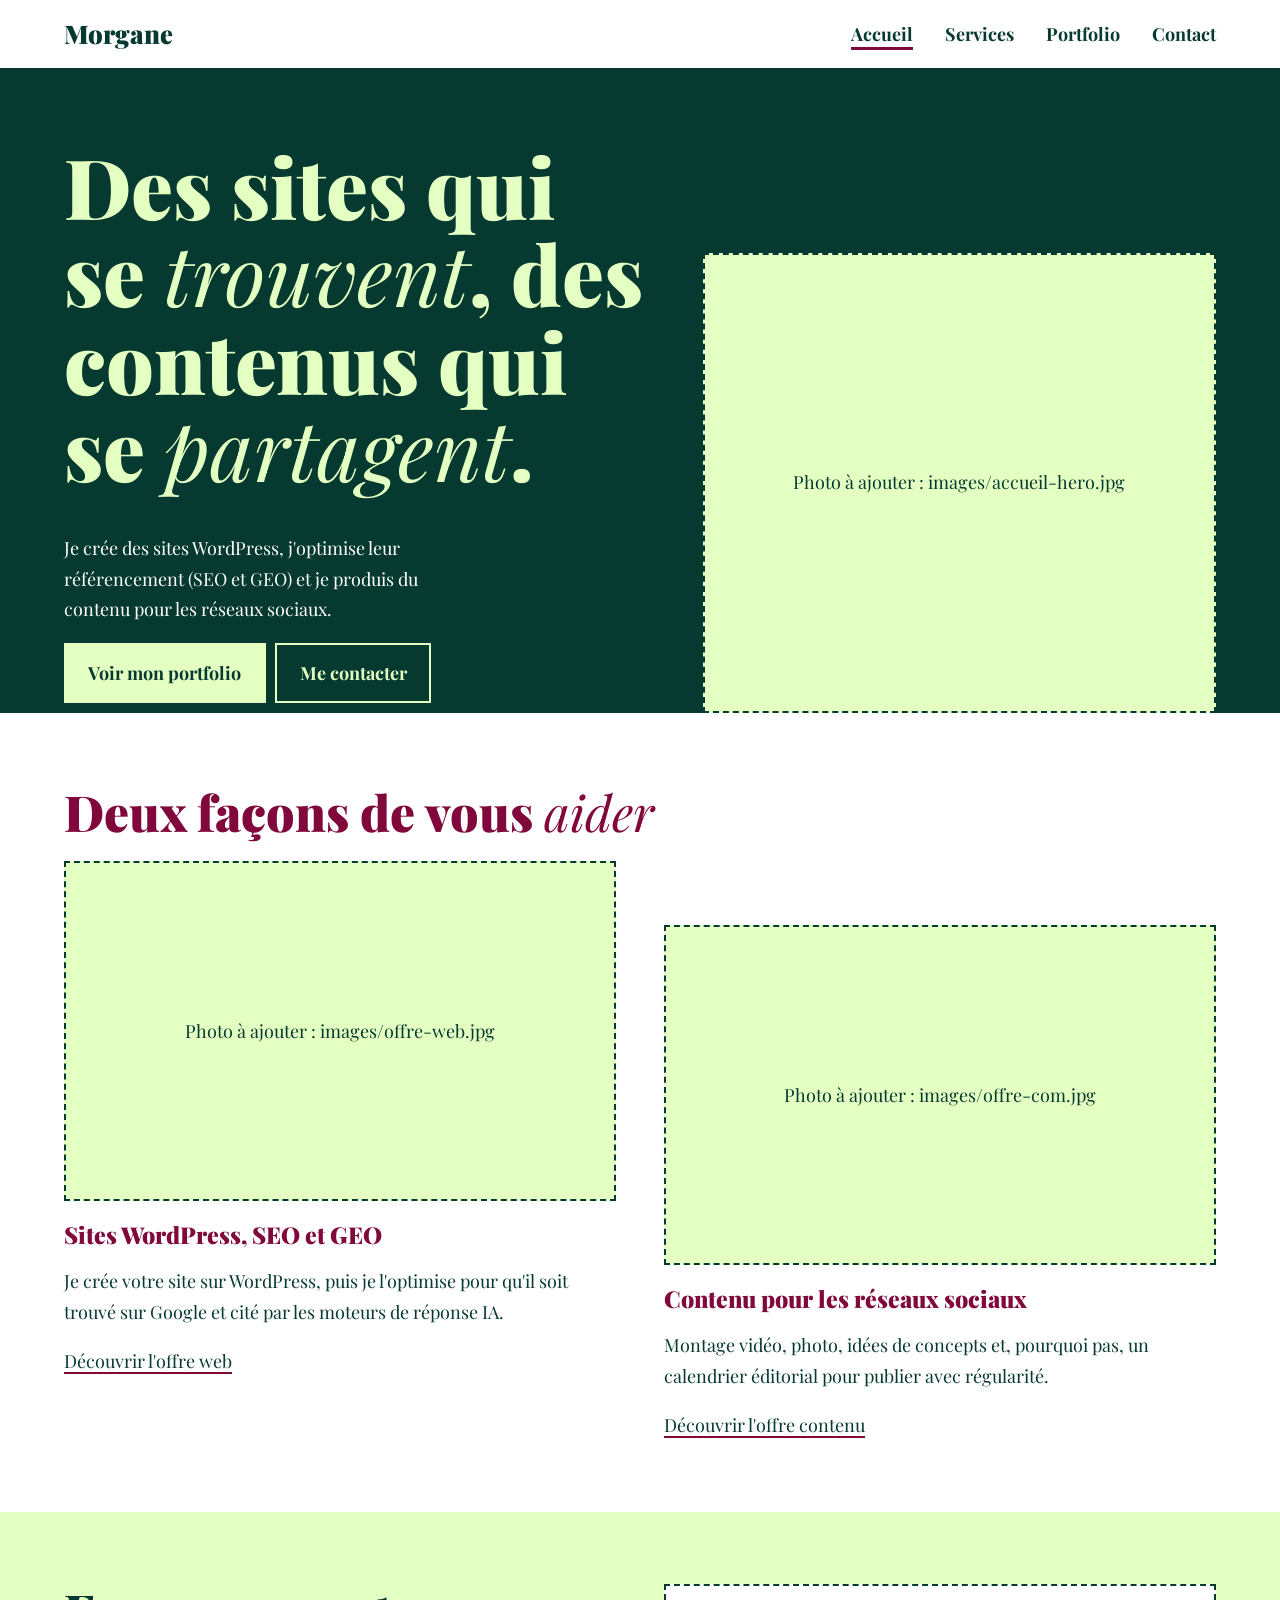
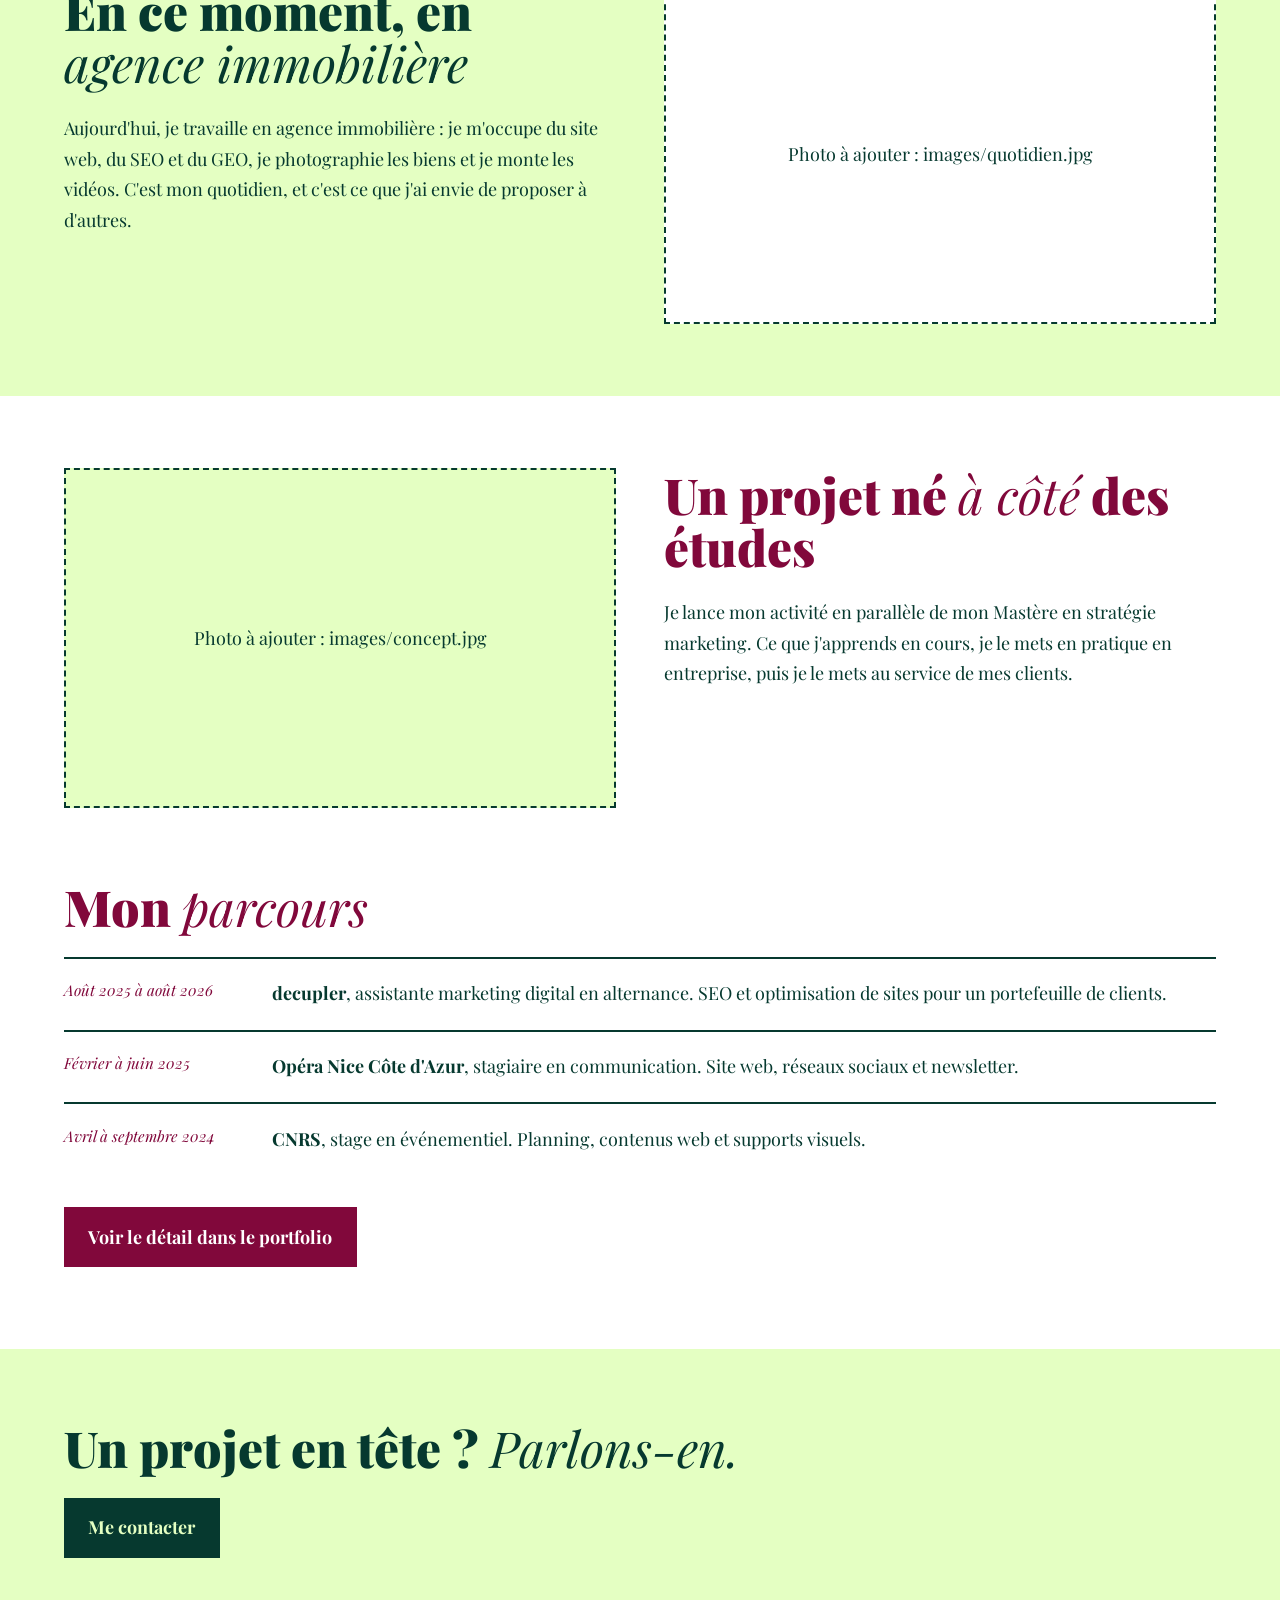
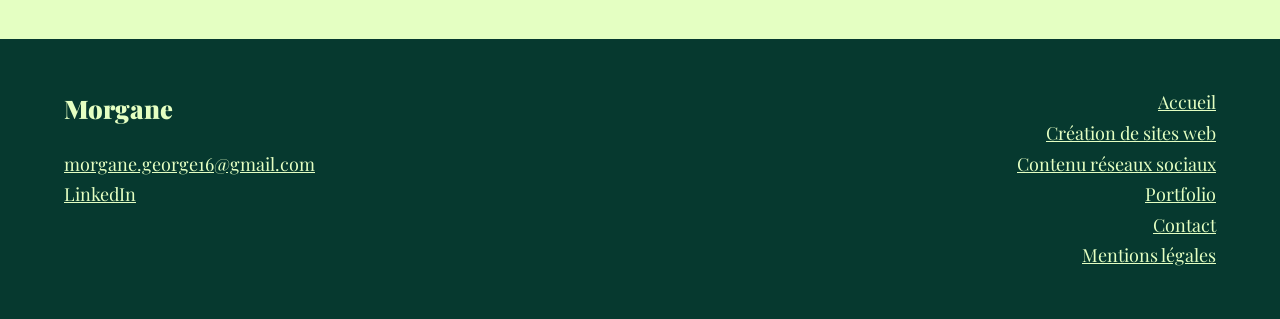
<file: index.html>
<!DOCTYPE html>
<html lang="fr"><head><meta charset="UTF-8"><meta name="viewport" content="width=device-width, initial-scale=1">
<title>Morgane | Sites WordPress, SEO et contenu réseaux sociaux</title>
<meta name="description" content="Création de sites WordPress, optimisation SEO et GEO, montage vidéo, photo et contenu pour les réseaux sociaux.">
<link rel="preconnect" href="https://fonts.googleapis.com"><link rel="preconnect" href="https://fonts.gstatic.com" crossorigin>
<link href="https://fonts.googleapis.com/css2?family=Playfair+Display:ital,wght@0,400;0,700;0,900;1,400;1,700&display=swap" rel="stylesheet">
<link rel="stylesheet" href="style.css"></head><body>
<header><div class="wrap"><a class="logo" href="index.html">Morgane</a><input type="checkbox" id="nav-toggle" aria-label="Ouvrir le menu"><label class="burger" for="nav-toggle">Menu</label><nav><ul><li><a href="index.html" aria-current="page">Accueil</a></li><li class="has-sub"><a href="services-web.html">Services</a><ul class="sub"><li><a href="services-web.html">Création de sites web</a></li><li><a href="services-communication.html">Contenu réseaux sociaux</a></li></ul></li><li><a href="portfolio.html">Portfolio</a></li><li><a href="contact.html">Contact</a></li></ul></nav></div></header>
<main>
<section class="hero"><div class="wrap"><div><h1>Des sites qui se <em>trouvent</em>, des contenus qui se <em>partagent</em>.</h1>
<p>Je crée des sites WordPress, j'optimise leur référencement (SEO et GEO) et je produis du contenu pour les réseaux sociaux.</p>
<a class="btn" href="portfolio.html">Voir mon portfolio</a><a class="btn o" href="contact.html">Me contacter</a></div>
<div class="ph" data-img="images/accueil-hero.jpg"></div></div></section>

<section><div class="wrap"><h2>Deux façons de vous <em>aider</em></h2>
<div class="two">
<div class="card"><div class="ph" data-img="images/offre-web.jpg"></div><h3>Sites WordPress, SEO et GEO</h3><p>Je crée votre site sur WordPress, puis je l'optimise pour qu'il soit trouvé sur Google et cité par les moteurs de réponse IA.</p><a href="services-web.html">Découvrir l'offre web</a></div>
<div class="card"><div class="ph" data-img="images/offre-com.jpg"></div><h3>Contenu pour les réseaux sociaux</h3><p>Montage vidéo, photo, idées de concepts et, pourquoi pas, un calendrier éditorial pour publier avec régularité.</p><a href="services-communication.html">Découvrir l'offre contenu</a></div>
</div></div></section>

<section class="y"><div class="wrap"><div class="row" style="margin:0">
<div><h2>En ce moment, en <em>agence immobilière</em></h2>
<p>Aujourd'hui, je travaille en agence immobilière : je m'occupe du site web, du SEO et du GEO, je photographie les biens et je monte les vidéos. C'est mon quotidien, et c'est ce que j'ai envie de proposer à d'autres.</p></div>
<figure><div class="ph" data-img="images/quotidien.jpg"></div></figure></div></div></section>

<section><div class="wrap"><div class="row">
<figure><div class="ph" data-img="images/concept.jpg"></div></figure>
<div><h2>Un projet né <em>à côté</em> des études</h2>
<p>Je lance mon activité en parallèle de mon Mastère en stratégie marketing. Ce que j'apprends en cours, je le mets en pratique en entreprise, puis je le mets au service de mes clients.</p></div></div>

<h2>Mon <em>parcours</em></h2>
<ul class="exp">
<li><span class="meta">Août 2025 à août 2026</span><span><b>decupler</b>, assistante marketing digital en alternance. SEO et optimisation de sites pour un portefeuille de clients.</span></li>
<li><span class="meta">Février à juin 2025</span><span><b>Opéra Nice Côte d'Azur</b>, stagiaire en communication. Site web, réseaux sociaux et newsletter.</span></li>
<li><span class="meta">Avril à septembre 2024</span><span><b>CNRS</b>, stage en événementiel. Planning, contenus web et supports visuels.</span></li>
</ul>
<a class="btn" href="portfolio.html">Voir le détail dans le portfolio</a></div></section>

<section class="y"><div class="wrap"><h2>Un projet en tête ? <em>Parlons-en.</em></h2><a class="btn" href="contact.html">Me contacter</a></div></section>
</main>
<footer><div class="wrap"><div><a class="logo" href="index.html">Morgane</a><p><a href="mailto:morgane.george16@gmail.com">morgane.george16@gmail.com</a><br><a href="https://www.linkedin.com/in/morgane-george/" target="_blank" rel="noopener">LinkedIn</a></p></div><ul><li><a href="index.html">Accueil</a></li><li><a href="services-web.html">Création de sites web</a></li><li><a href="services-communication.html">Contenu réseaux sociaux</a></li><li><a href="portfolio.html">Portfolio</a></li><li><a href="contact.html">Contact</a></li><li><a href="mentions-legales.html">Mentions légales</a></li></ul></div></footer>
</body></html>
</file>
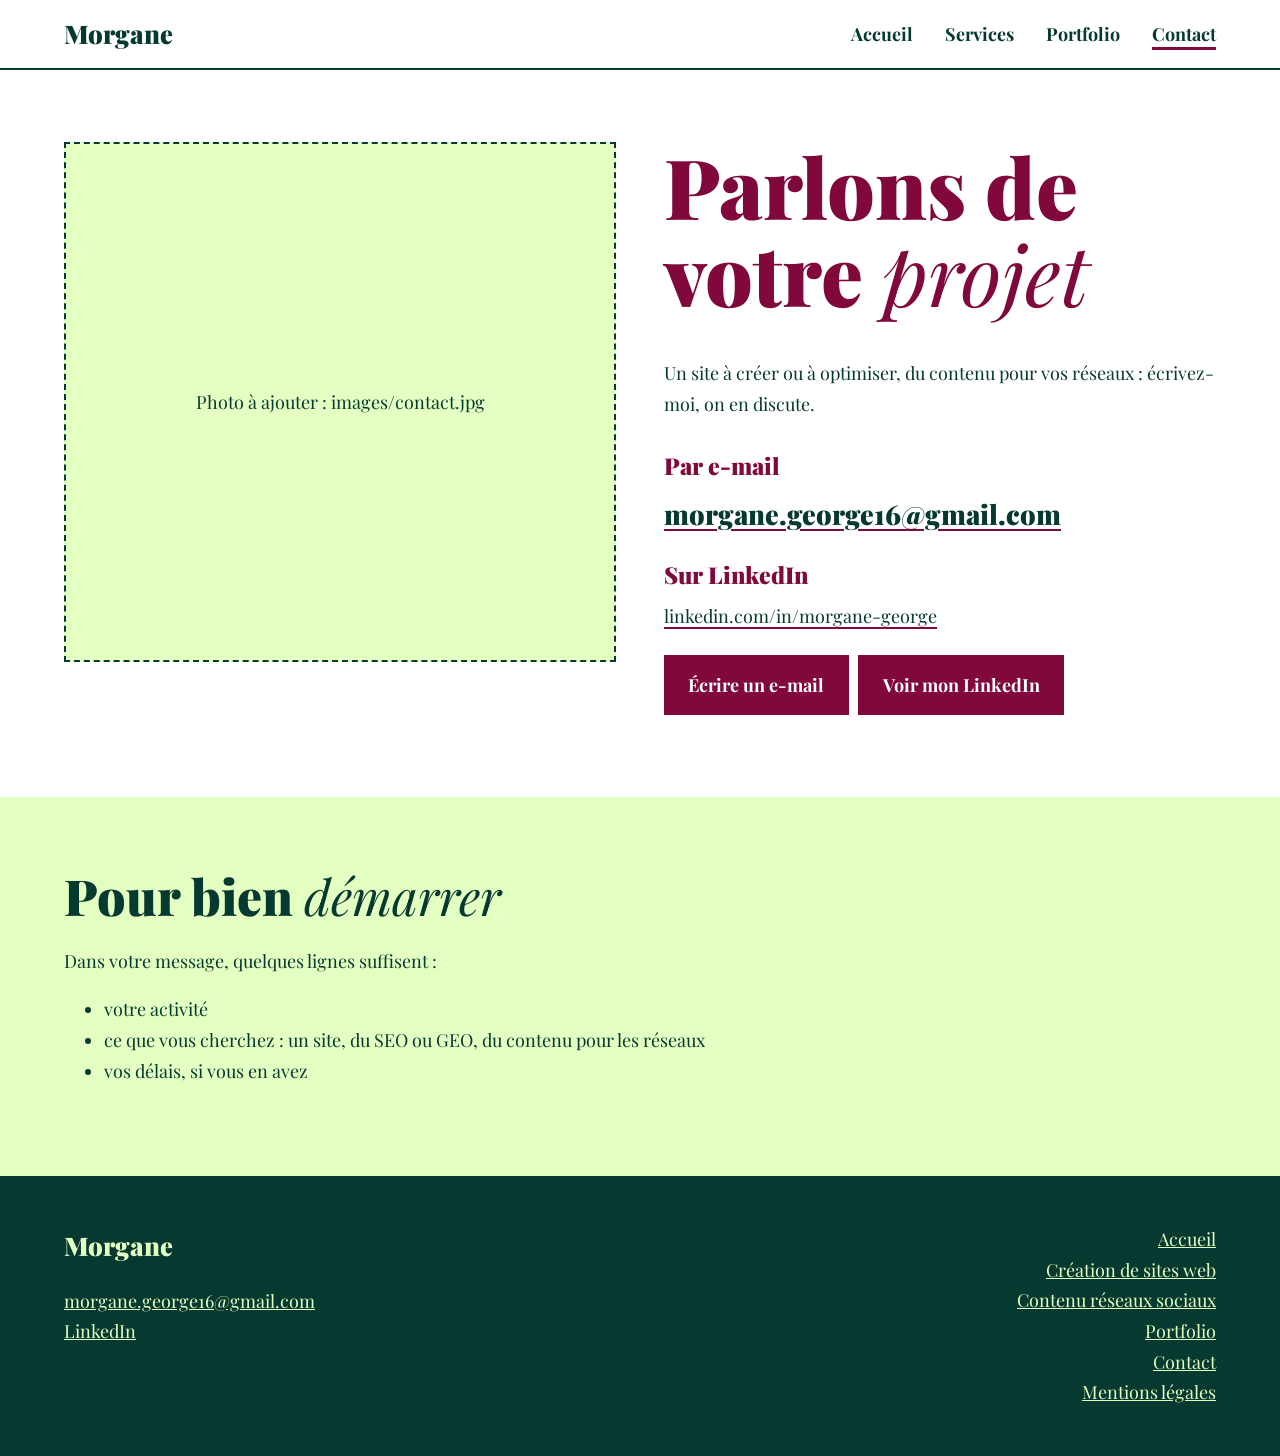
<file: contact.html>
<!DOCTYPE html>
<html lang="fr"><head><meta charset="UTF-8"><meta name="viewport" content="width=device-width, initial-scale=1">
<title>Contact | Morgane</title>
<meta name="description" content="Contactez Morgane pour un projet de site WordPress, de SEO et GEO ou de contenu pour les réseaux sociaux.">
<link rel="preconnect" href="https://fonts.googleapis.com"><link rel="preconnect" href="https://fonts.gstatic.com" crossorigin>
<link href="https://fonts.googleapis.com/css2?family=Playfair+Display:ital,wght@0,400;0,700;0,900;1,400;1,700&display=swap" rel="stylesheet">
<link rel="stylesheet" href="style.css"></head><body>
<header><div class="wrap"><a class="logo" href="index.html">Morgane</a><input type="checkbox" id="nav-toggle" aria-label="Ouvrir le menu"><label class="burger" for="nav-toggle">Menu</label><nav><ul><li><a href="index.html">Accueil</a></li><li class="has-sub"><a href="services-web.html">Services</a><ul class="sub"><li><a href="services-web.html">Création de sites web</a></li><li><a href="services-communication.html">Contenu réseaux sociaux</a></li></ul></li><li><a href="portfolio.html">Portfolio</a></li><li><a href="contact.html" aria-current="page">Contact</a></li></ul></nav></div></header>
<main>
<section><div class="wrap"><div class="row" style="margin:0">
<figure><div class="ph" data-img="images/contact.jpg" style="min-height:520px"></div></figure>
<div><h1>Parlons de votre <em>projet</em></h1>
<p>Un site à créer ou à optimiser, du contenu pour vos réseaux : écrivez-moi, on en discute.</p>
<h3 style="margin-top:2rem">Par e-mail</h3>
<p style="font-size:clamp(1.2rem,3vw,1.7rem);font-weight:900;overflow-wrap:anywhere;margin:0 0 1.5rem"><a href="mailto:morgane.george16@gmail.com">morgane.george16@gmail.com</a></p>
<h3>Sur LinkedIn</h3>
<p style="margin:0 0 1.5rem"><a href="https://www.linkedin.com/in/morgane-george/" target="_blank" rel="noopener">linkedin.com/in/morgane-george</a></p>
<a class="btn" href="mailto:morgane.george16@gmail.com?subject=Demande%20de%20devis">Écrire un e-mail</a><a class="btn" href="https://www.linkedin.com/in/morgane-george/" target="_blank" rel="noopener">Voir mon LinkedIn</a>
</div></div></div></section>

<section class="y"><div class="wrap"><h2>Pour bien <em>démarrer</em></h2>
<p style="max-width:52ch">Dans votre message, quelques lignes suffisent :</p>
<ul><li>votre activité</li><li>ce que vous cherchez : un site, du SEO ou GEO, du contenu pour les réseaux</li><li>vos délais, si vous en avez</li></ul></div></section>
</main>
<footer><div class="wrap"><div><a class="logo" href="index.html">Morgane</a><p><a href="mailto:morgane.george16@gmail.com">morgane.george16@gmail.com</a><br><a href="https://www.linkedin.com/in/morgane-george/" target="_blank" rel="noopener">LinkedIn</a></p></div><ul><li><a href="index.html">Accueil</a></li><li><a href="services-web.html">Création de sites web</a></li><li><a href="services-communication.html">Contenu réseaux sociaux</a></li><li><a href="portfolio.html">Portfolio</a></li><li><a href="contact.html">Contact</a></li><li><a href="mentions-legales.html">Mentions légales</a></li></ul></div></footer>
</body></html>
</file>
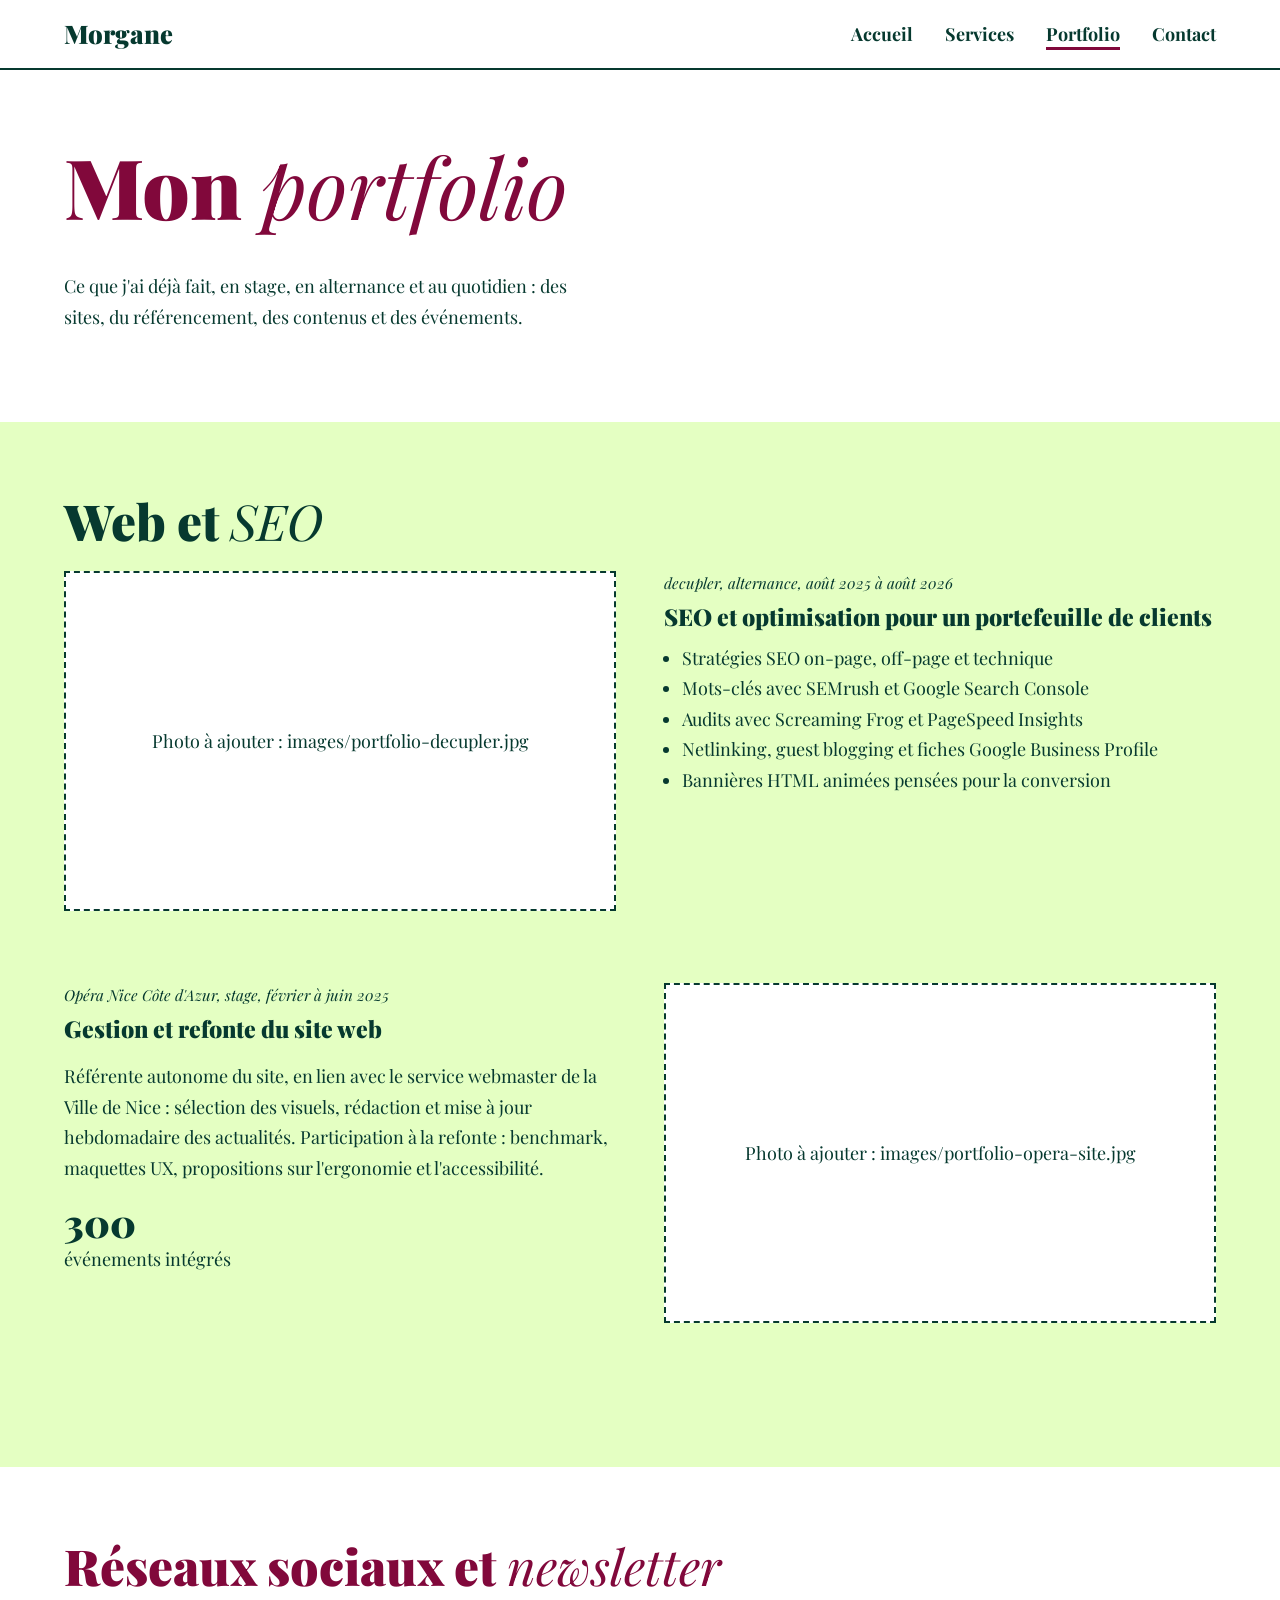
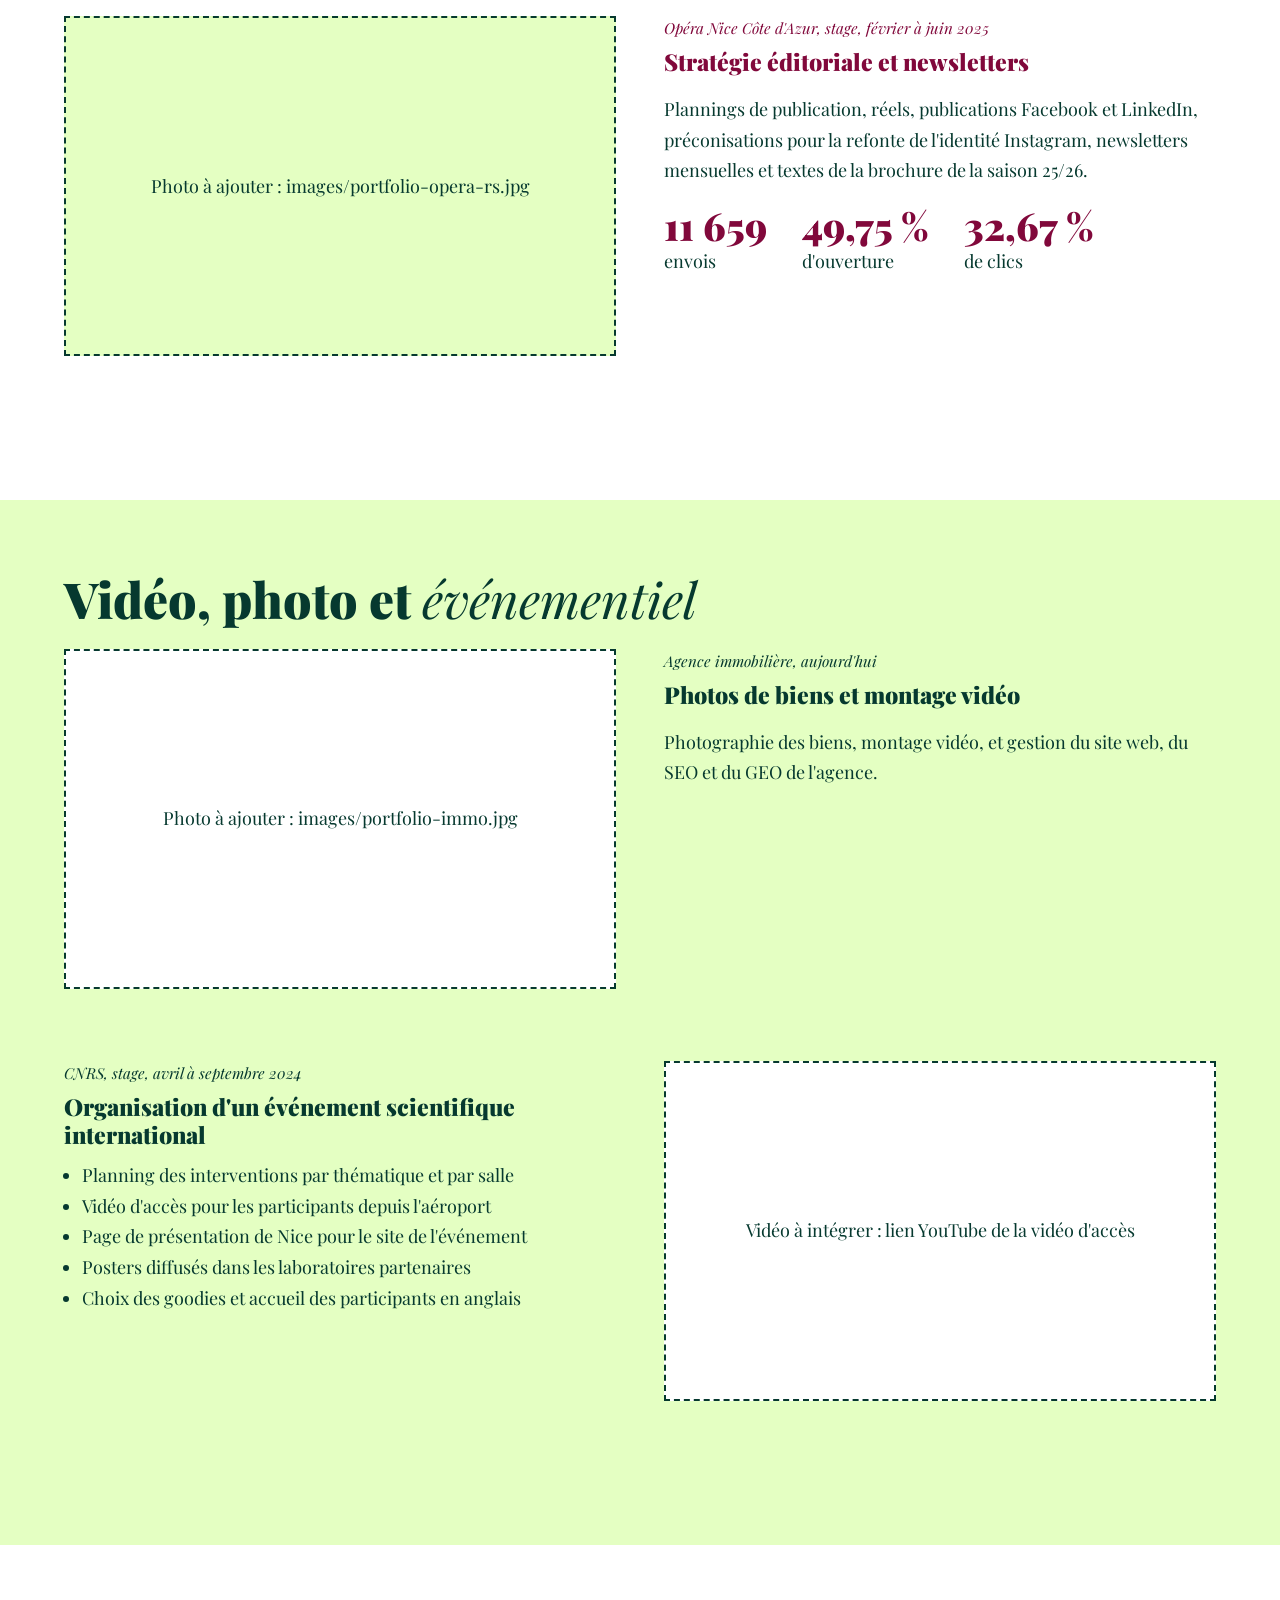
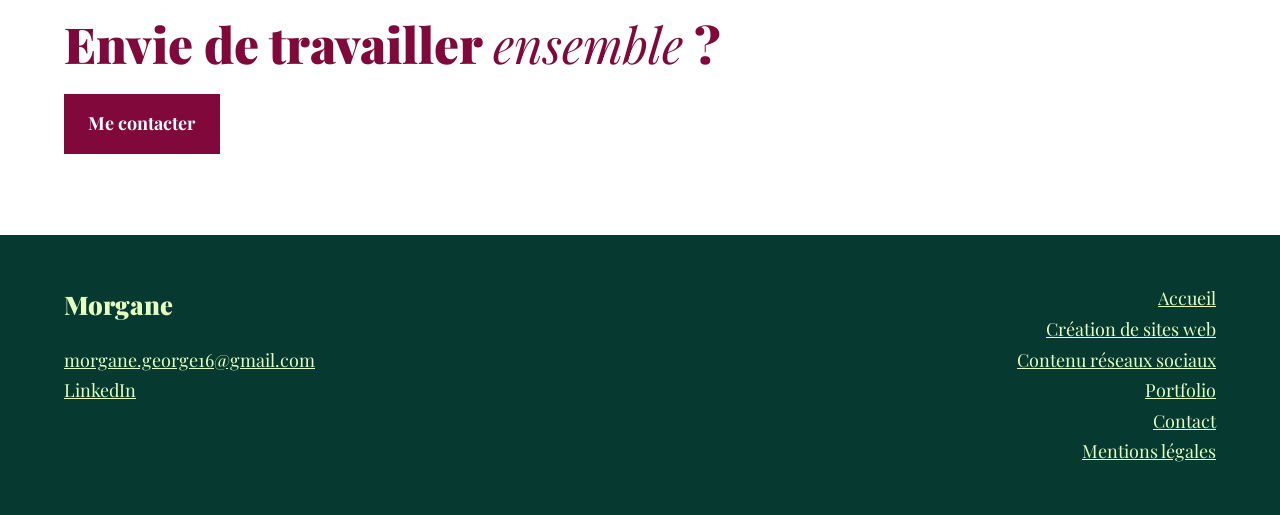
<file: portfolio.html>
<!DOCTYPE html>
<html lang="fr"><head><meta charset="UTF-8"><meta name="viewport" content="width=device-width, initial-scale=1">
<title>Portfolio | Morgane</title>
<meta name="description" content="Mes réalisations : SEO et sites web, réseaux sociaux et newsletter, vidéo, photo et événementiel.">
<link rel="preconnect" href="https://fonts.googleapis.com"><link rel="preconnect" href="https://fonts.gstatic.com" crossorigin>
<link href="https://fonts.googleapis.com/css2?family=Playfair+Display:ital,wght@0,400;0,700;0,900;1,400;1,700&display=swap" rel="stylesheet">
<link rel="stylesheet" href="style.css"></head><body>
<header><div class="wrap"><a class="logo" href="index.html">Morgane</a><input type="checkbox" id="nav-toggle" aria-label="Ouvrir le menu"><label class="burger" for="nav-toggle">Menu</label><nav><ul><li><a href="index.html">Accueil</a></li><li class="has-sub"><a href="services-web.html">Services</a><ul class="sub"><li><a href="services-web.html">Création de sites web</a></li><li><a href="services-communication.html">Contenu réseaux sociaux</a></li></ul></li><li><a href="portfolio.html" aria-current="page">Portfolio</a></li><li><a href="contact.html">Contact</a></li></ul></nav></div></header>
<main>
<section><div class="wrap"><h1>Mon <em>portfolio</em></h1><p style="max-width:48ch">Ce que j'ai déjà fait, en stage, en alternance et au quotidien : des sites, du référencement, des contenus et des événements.</p></div></section>

<section class="y" id="web"><div class="wrap"><h2>Web et <em>SEO</em></h2>
<div class="row"><figure><div class="ph" data-img="images/portfolio-decupler.jpg"></div></figure>
<div><p class="meta">decupler, alternance, août 2025 à août 2026</p><h3>SEO et optimisation pour un portefeuille de clients</h3>
<ul><li>Stratégies SEO on-page, off-page et technique</li><li>Mots-clés avec SEMrush et Google Search Console</li><li>Audits avec Screaming Frog et PageSpeed Insights</li><li>Netlinking, guest blogging et fiches Google Business Profile</li><li>Bannières HTML animées pensées pour la conversion</li></ul></div></div>
<div class="row rev"><figure><div class="ph" data-img="images/portfolio-opera-site.jpg"></div></figure>
<div><p class="meta">Opéra Nice Côte d'Azur, stage, février à juin 2025</p><h3>Gestion et refonte du site web</h3>
<p>Référente autonome du site, en lien avec le service webmaster de la Ville de Nice : sélection des visuels, rédaction et mise à jour hebdomadaire des actualités. Participation à la refonte : benchmark, maquettes UX, propositions sur l'ergonomie et l'accessibilité.</p>
<div class="stats"><span><b>300</b>événements intégrés</span></div></div></div></div></section>

<section id="reseaux"><div class="wrap"><h2>Réseaux sociaux et <em>newsletter</em></h2>
<div class="row"><figure><div class="ph" data-img="images/portfolio-opera-rs.jpg"></div></figure>
<div><p class="meta">Opéra Nice Côte d'Azur, stage, février à juin 2025</p><h3>Stratégie éditoriale et newsletters</h3>
<p>Plannings de publication, réels, publications Facebook et LinkedIn, préconisations pour la refonte de l'identité Instagram, newsletters mensuelles et textes de la brochure de la saison 25/26.</p>
<div class="stats"><span><b>11 659</b>envois</span><span><b>49,75 %</b>d'ouverture</span><span><b>32,67 %</b>de clics</span></div></div></div></div></section>

<section class="y" id="video"><div class="wrap"><h2>Vidéo, photo et <em>événementiel</em></h2>
<div class="row"><figure><div class="ph" data-img="images/portfolio-immo.jpg"></div></figure>
<div><p class="meta">Agence immobilière, aujourd'hui</p><h3>Photos de biens et montage vidéo</h3>
<p>Photographie des biens, montage vidéo, et gestion du site web, du SEO et du GEO de l'agence.</p></div></div>
<div class="row rev"><figure><div class="ph v" data-img="lien YouTube de la vidéo d'accès"></div></figure>
<div><p class="meta">CNRS, stage, avril à septembre 2024</p><h3>Organisation d'un événement scientifique international</h3>
<ul><li>Planning des interventions par thématique et par salle</li><li>Vidéo d'accès pour les participants depuis l'aéroport</li><li>Page de présentation de Nice pour le site de l'événement</li><li>Posters diffusés dans les laboratoires partenaires</li><li>Choix des goodies et accueil des participants en anglais</li></ul></div></div></div></section>

<section><div class="wrap"><h2>Envie de travailler <em>ensemble</em> ?</h2><a class="btn" href="contact.html">Me contacter</a></div></section>
</main>
<footer><div class="wrap"><div><a class="logo" href="index.html">Morgane</a><p><a href="mailto:morgane.george16@gmail.com">morgane.george16@gmail.com</a><br><a href="https://www.linkedin.com/in/morgane-george/" target="_blank" rel="noopener">LinkedIn</a></p></div><ul><li><a href="index.html">Accueil</a></li><li><a href="services-web.html">Création de sites web</a></li><li><a href="services-communication.html">Contenu réseaux sociaux</a></li><li><a href="portfolio.html">Portfolio</a></li><li><a href="contact.html">Contact</a></li><li><a href="mentions-legales.html">Mentions légales</a></li></ul></div></footer>
</body></html>
</file>
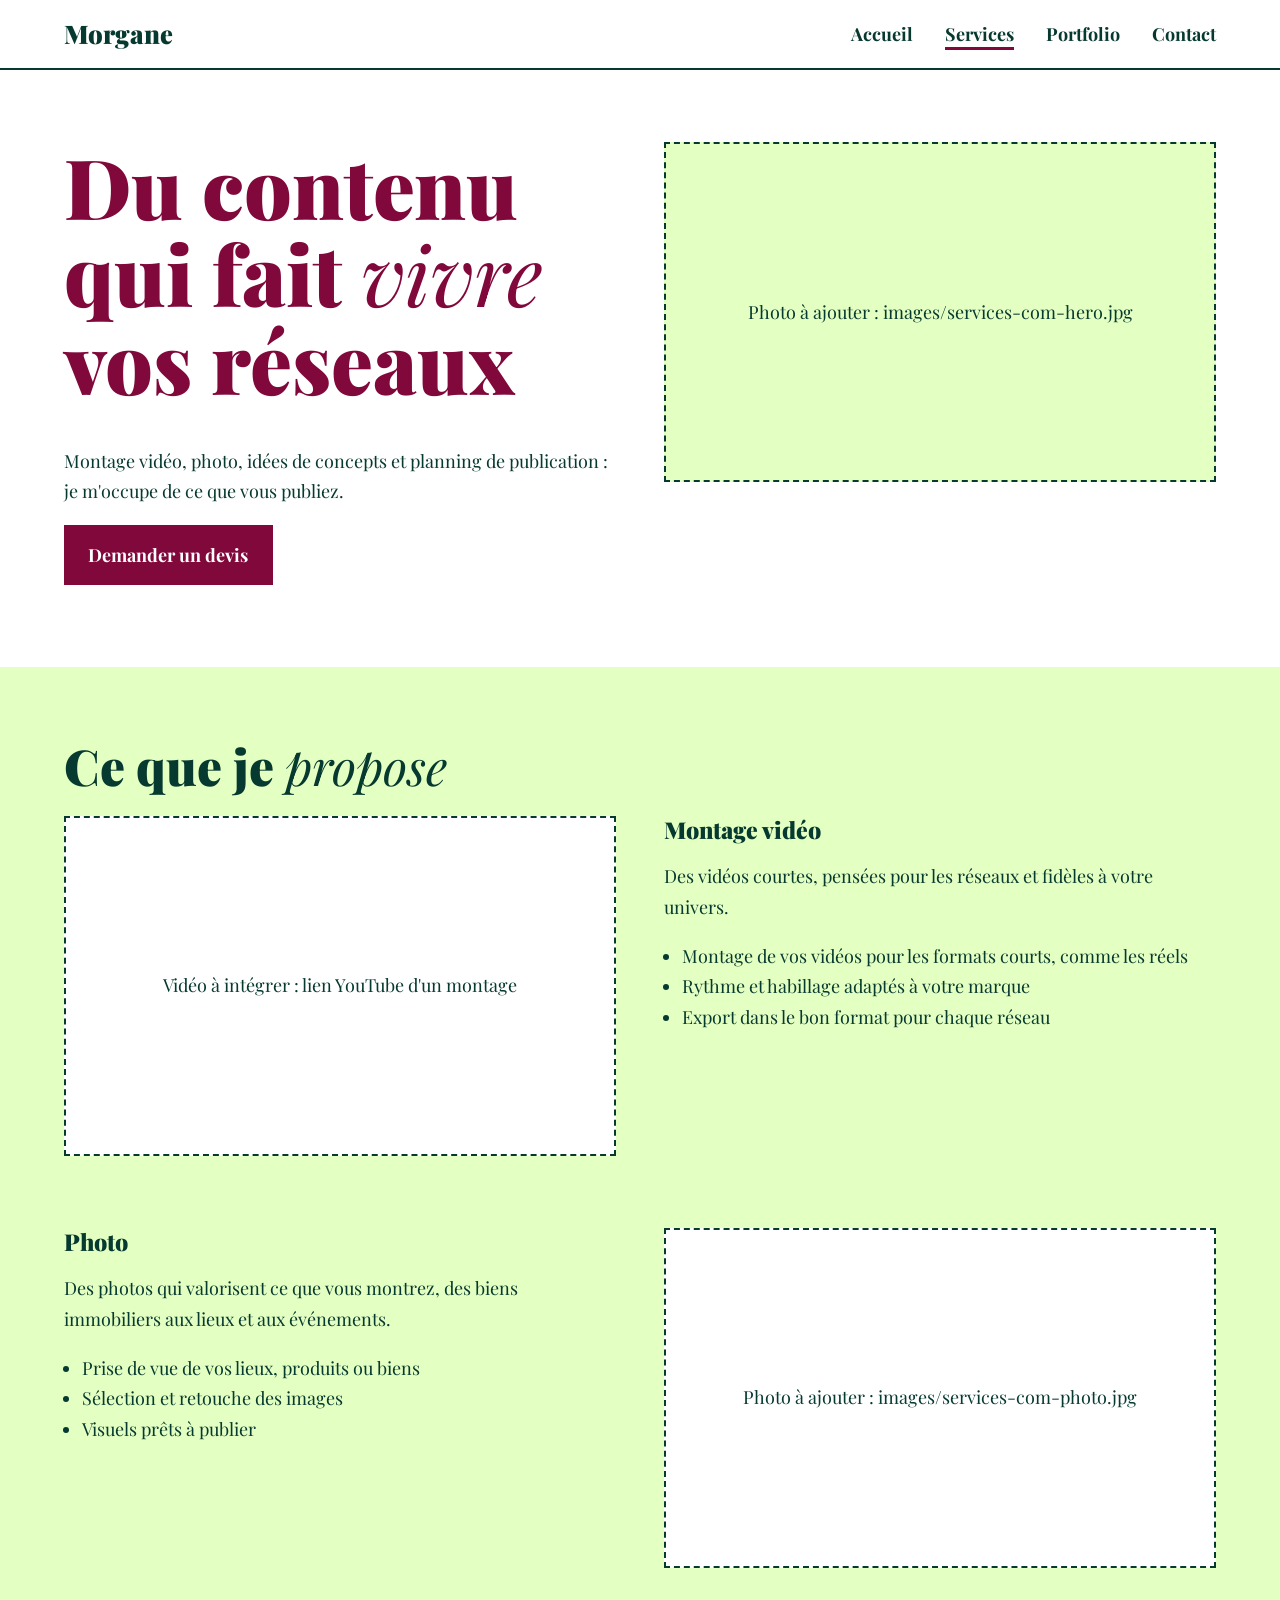
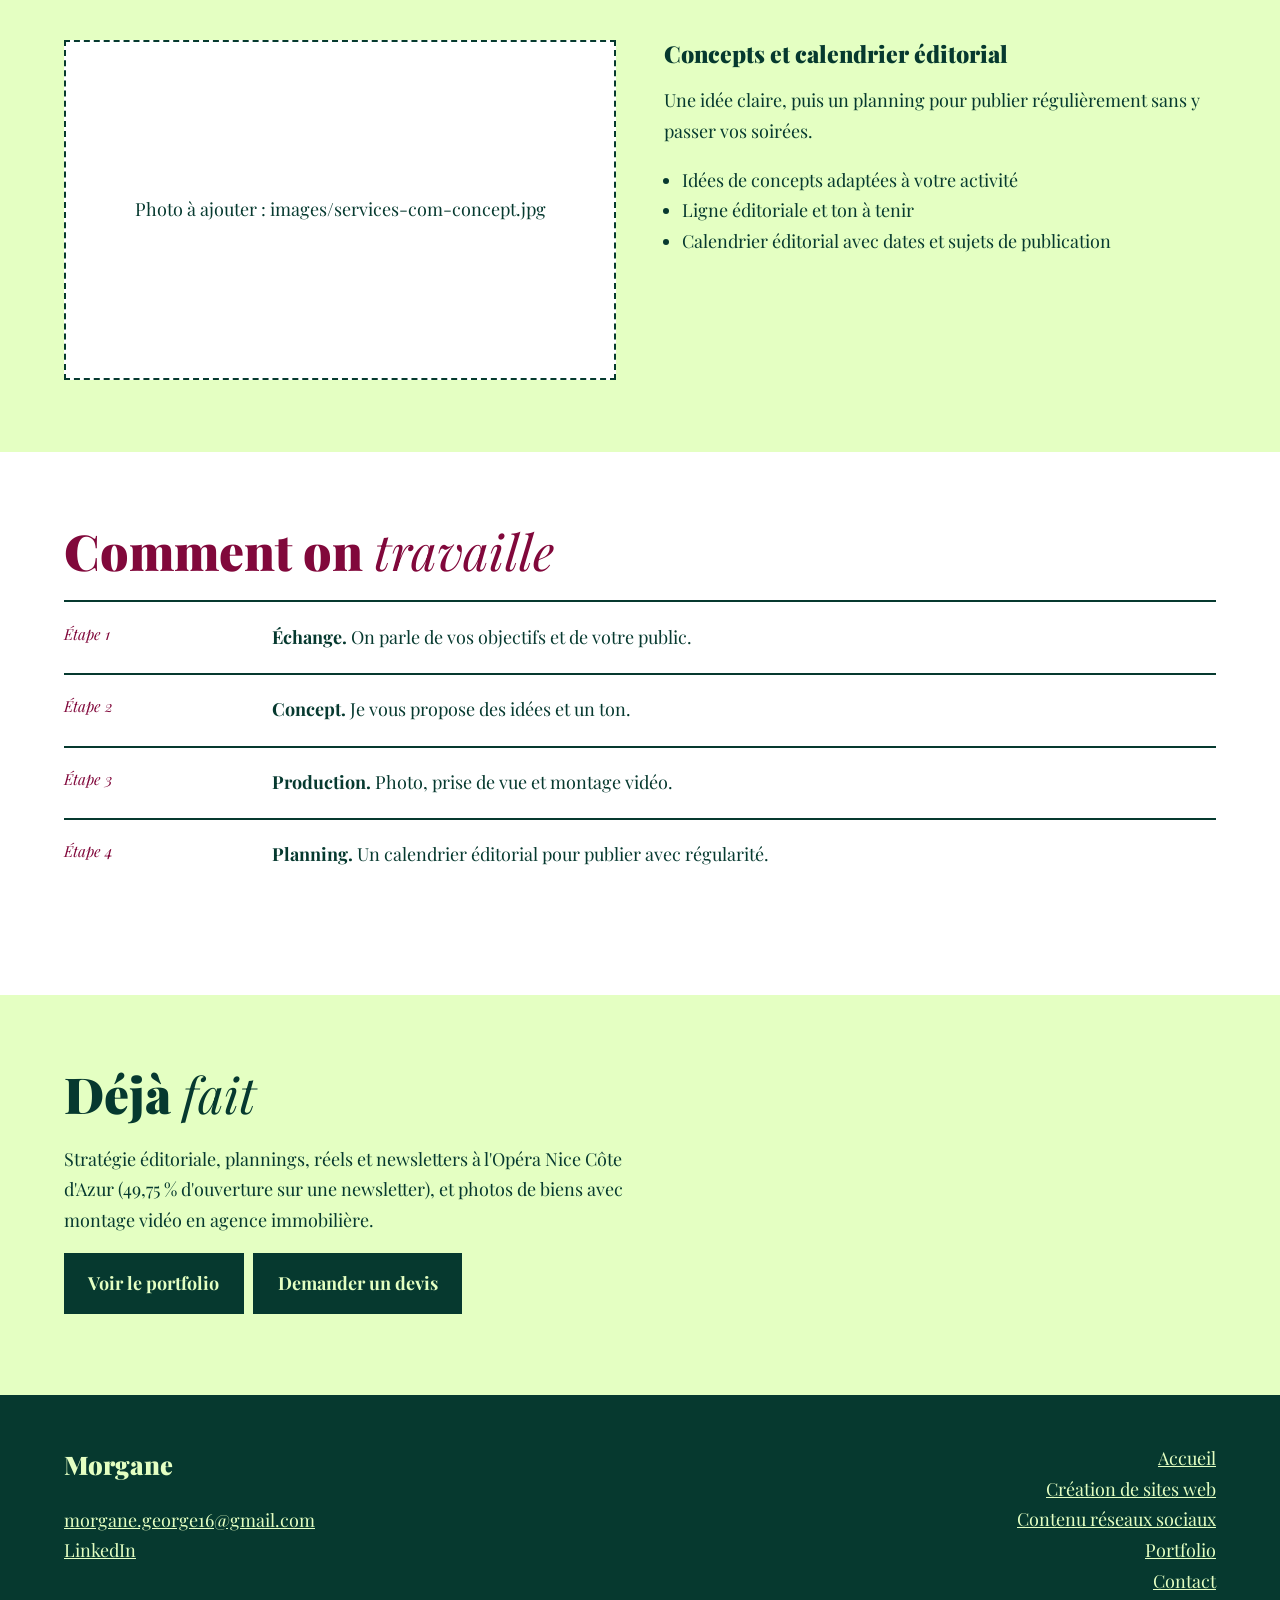
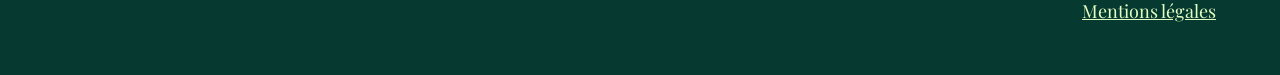
<file: services-communication.html>
<!DOCTYPE html>
<html lang="fr"><head><meta charset="UTF-8"><meta name="viewport" content="width=device-width, initial-scale=1">
<title>Contenu pour les réseaux sociaux : vidéo, photo, calendrier éditorial | Morgane</title>
<meta name="description" content="Montage vidéo, photo, idées de concepts et calendrier éditorial pour faire vivre vos réseaux sociaux.">
<link rel="preconnect" href="https://fonts.googleapis.com"><link rel="preconnect" href="https://fonts.gstatic.com" crossorigin>
<link href="https://fonts.googleapis.com/css2?family=Playfair+Display:ital,wght@0,400;0,700;0,900;1,400;1,700&display=swap" rel="stylesheet">
<link rel="stylesheet" href="style.css"></head><body>
<header><div class="wrap"><a class="logo" href="index.html">Morgane</a><input type="checkbox" id="nav-toggle" aria-label="Ouvrir le menu"><label class="burger" for="nav-toggle">Menu</label><nav><ul><li><a href="index.html">Accueil</a></li><li class="has-sub"><a href="services-web.html" aria-current="page">Services</a><ul class="sub"><li><a href="services-web.html">Création de sites web</a></li><li><a href="services-communication.html" aria-current="page">Contenu réseaux sociaux</a></li></ul></li><li><a href="portfolio.html">Portfolio</a></li><li><a href="contact.html">Contact</a></li></ul></nav></div></header>
<main>
<section><div class="wrap"><div class="row" style="margin:0"><div><h1>Du contenu qui fait <em>vivre</em> vos réseaux</h1>
<p>Montage vidéo, photo, idées de concepts et planning de publication : je m'occupe de ce que vous publiez.</p>
<a class="btn" href="contact.html">Demander un devis</a></div>
<figure><div class="ph" data-img="images/services-com-hero.jpg"></div></figure></div></div></section>

<section class="y"><div class="wrap"><h2>Ce que je <em>propose</em></h2>
<div class="row"><figure><div class="ph v" data-img="lien YouTube d'un montage"></div></figure>
<div><h3>Montage vidéo</h3><p>Des vidéos courtes, pensées pour les réseaux et fidèles à votre univers.</p>
<ul><li>Montage de vos vidéos pour les formats courts, comme les réels</li><li>Rythme et habillage adaptés à votre marque</li><li>Export dans le bon format pour chaque réseau</li></ul></div></div>
<div class="row rev"><figure><div class="ph" data-img="images/services-com-photo.jpg"></div></figure>
<div><h3>Photo</h3><p>Des photos qui valorisent ce que vous montrez, des biens immobiliers aux lieux et aux événements.</p>
<ul><li>Prise de vue de vos lieux, produits ou biens</li><li>Sélection et retouche des images</li><li>Visuels prêts à publier</li></ul></div></div>
<div class="row" style="margin:0"><figure><div class="ph" data-img="images/services-com-concept.jpg"></div></figure>
<div><h3>Concepts et calendrier éditorial</h3><p>Une idée claire, puis un planning pour publier régulièrement sans y passer vos soirées.</p>
<ul><li>Idées de concepts adaptées à votre activité</li><li>Ligne éditoriale et ton à tenir</li><li>Calendrier éditorial avec dates et sujets de publication</li></ul></div></div></div></section>

<section><div class="wrap"><h2>Comment on <em>travaille</em></h2>
<ul class="exp">
<li><span class="meta">Étape 1</span><span><b>Échange.</b> On parle de vos objectifs et de votre public.</span></li>
<li><span class="meta">Étape 2</span><span><b>Concept.</b> Je vous propose des idées et un ton.</span></li>
<li><span class="meta">Étape 3</span><span><b>Production.</b> Photo, prise de vue et montage vidéo.</span></li>
<li><span class="meta">Étape 4</span><span><b>Planning.</b> Un calendrier éditorial pour publier avec régularité.</span></li>
</ul></div></section>

<section class="y"><div class="wrap"><h2>Déjà <em>fait</em></h2>
<p style="max-width:52ch">Stratégie éditoriale, plannings, réels et newsletters à l'Opéra Nice Côte d'Azur (49,75 % d'ouverture sur une newsletter), et photos de biens avec montage vidéo en agence immobilière.</p>
<a class="btn" href="portfolio.html#reseaux">Voir le portfolio</a><a class="btn" href="contact.html">Demander un devis</a></div></section>
</main>
<footer><div class="wrap"><div><a class="logo" href="index.html">Morgane</a><p><a href="mailto:morgane.george16@gmail.com">morgane.george16@gmail.com</a><br><a href="https://www.linkedin.com/in/morgane-george/" target="_blank" rel="noopener">LinkedIn</a></p></div><ul><li><a href="index.html">Accueil</a></li><li><a href="services-web.html">Création de sites web</a></li><li><a href="services-communication.html">Contenu réseaux sociaux</a></li><li><a href="portfolio.html">Portfolio</a></li><li><a href="contact.html">Contact</a></li><li><a href="mentions-legales.html">Mentions légales</a></li></ul></div></footer>
</body></html>
</file>
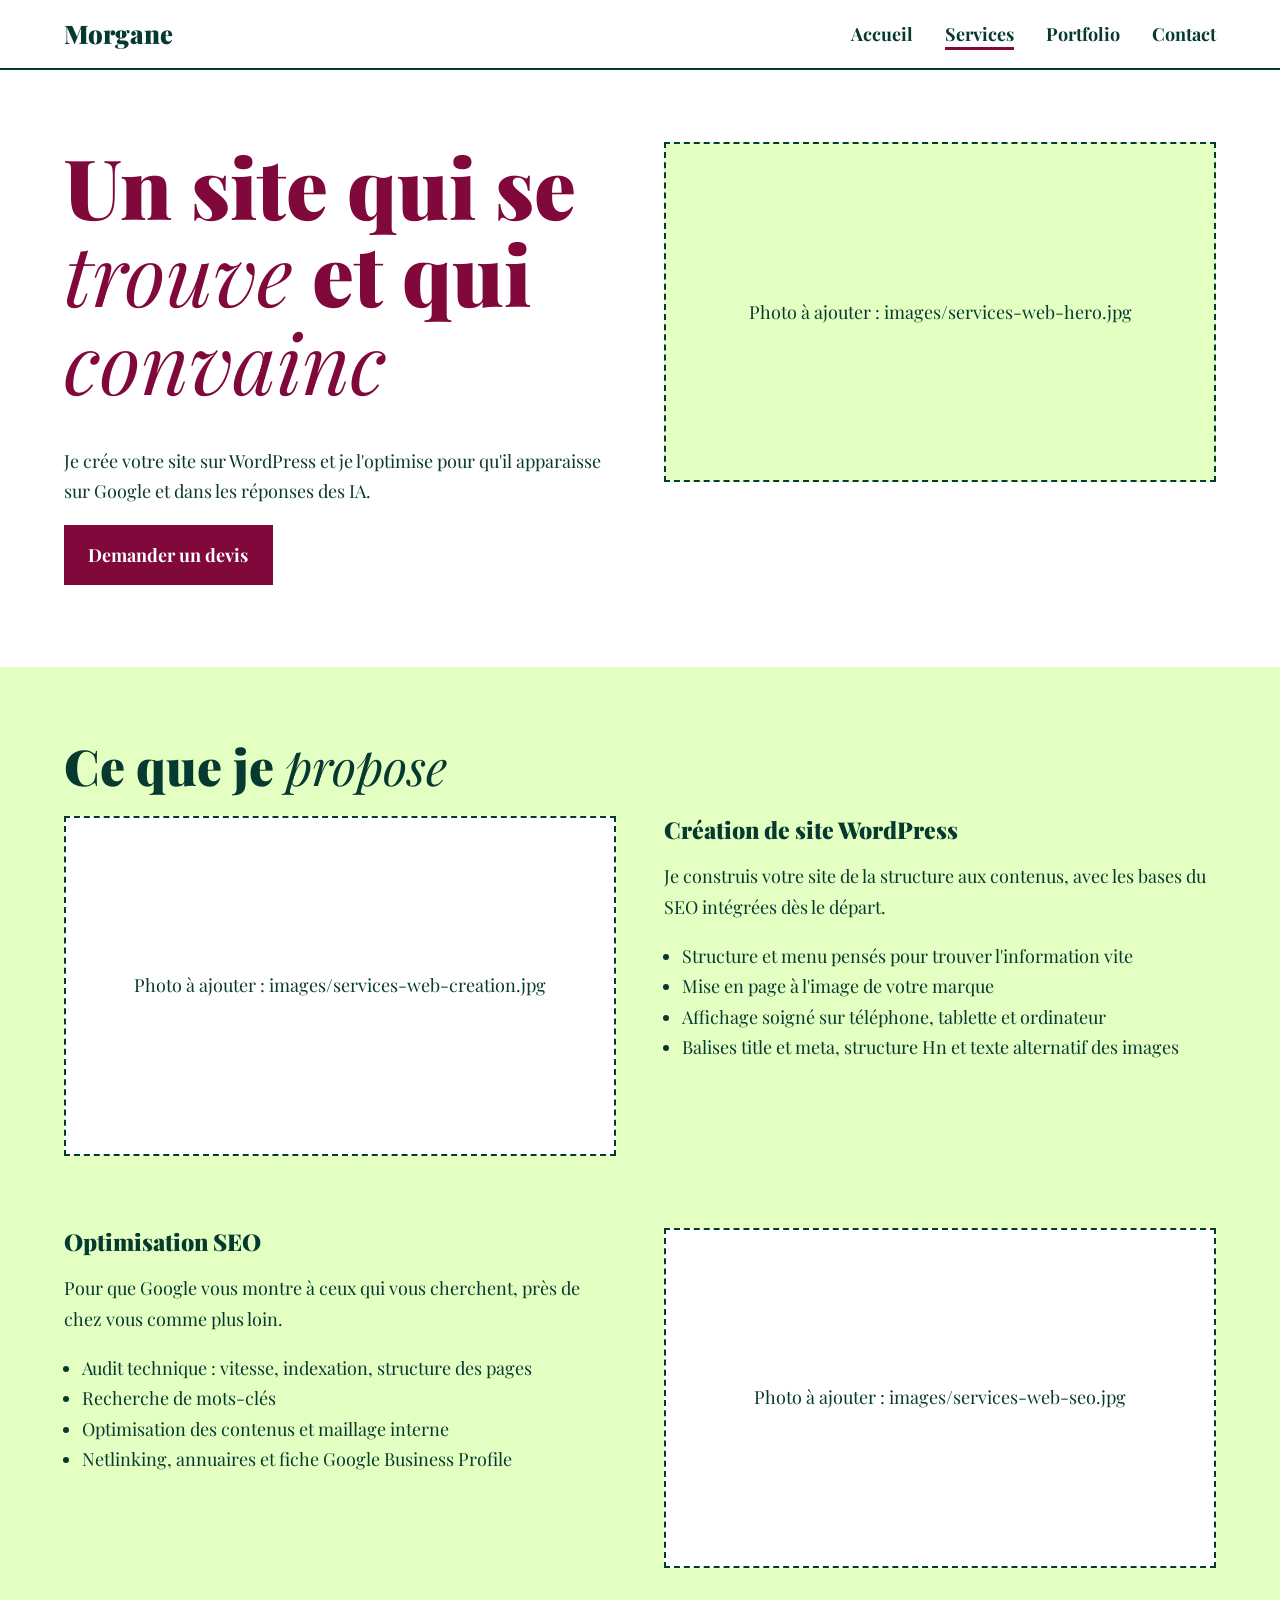
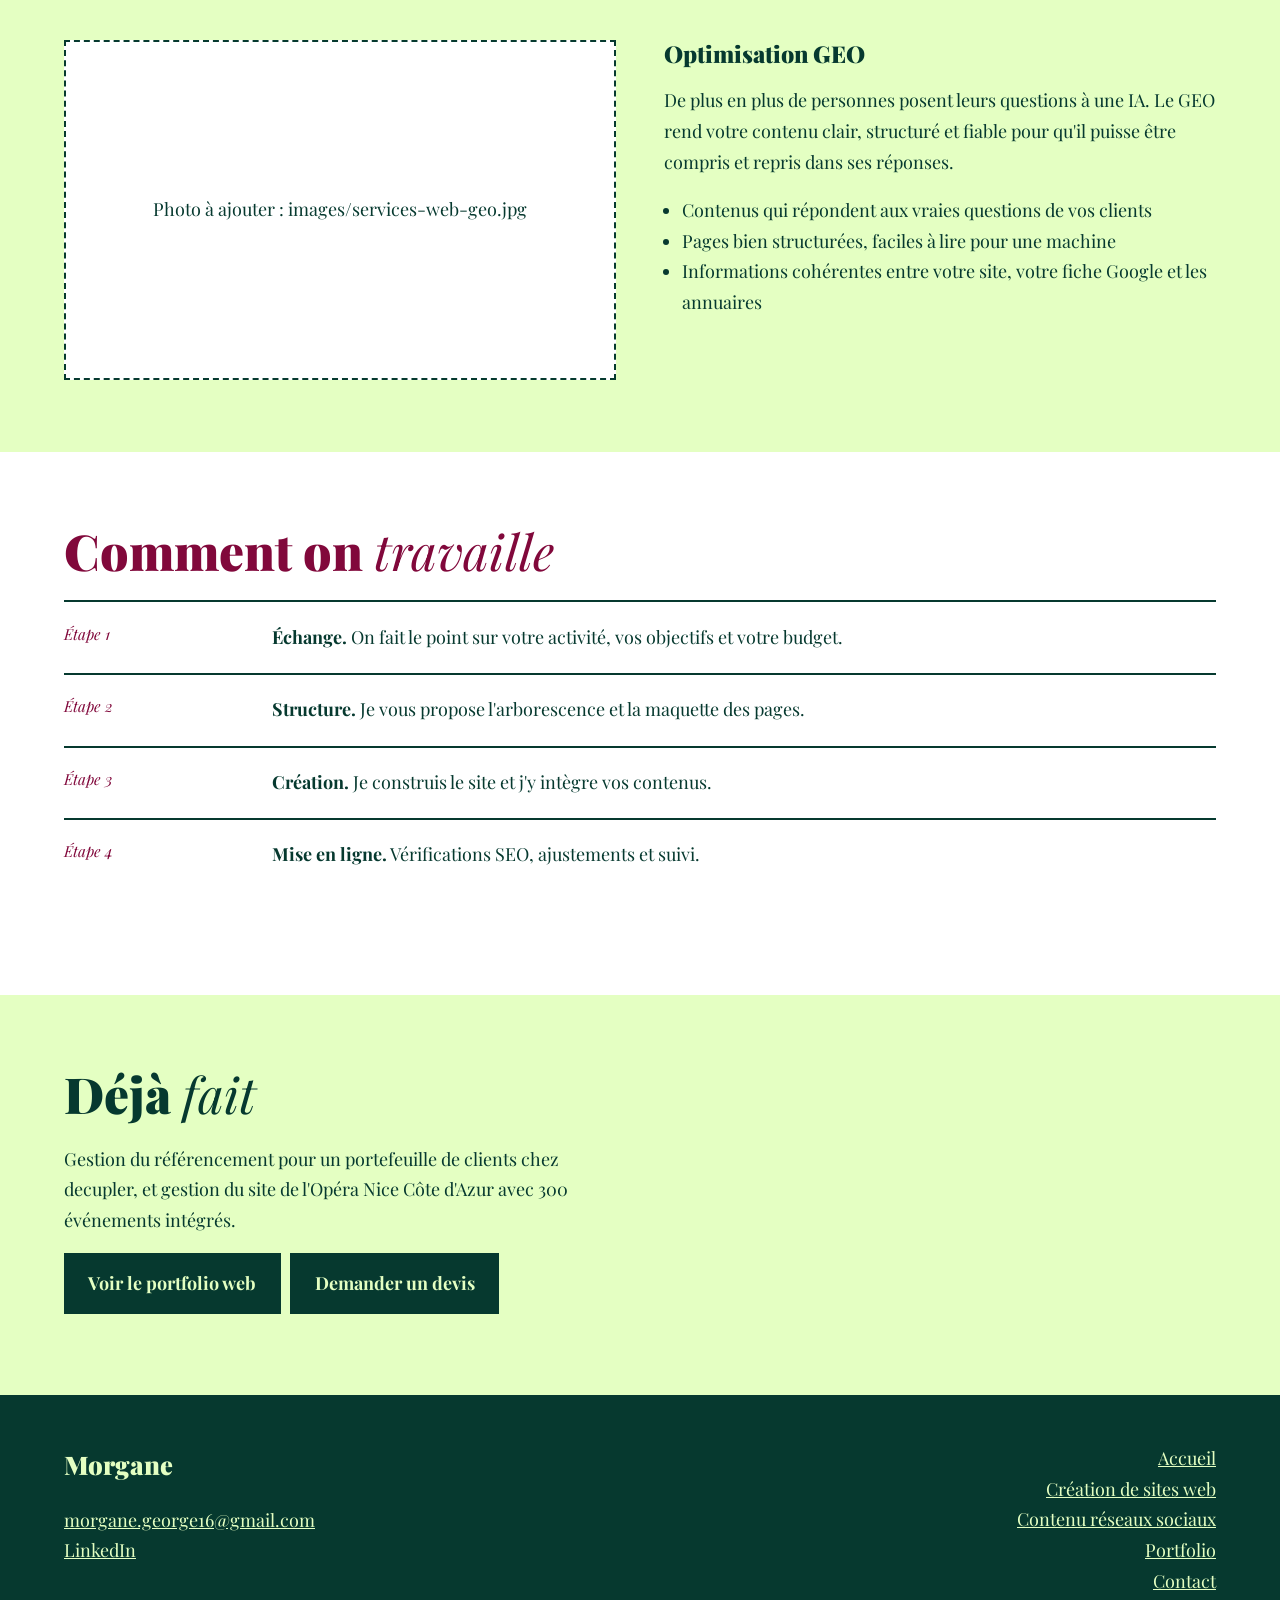
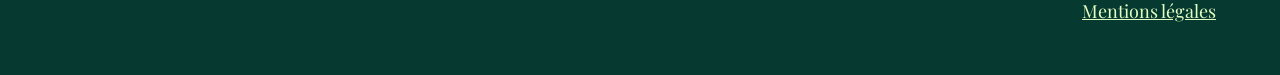
<file: services-web.html>
<!DOCTYPE html>
<html lang="fr"><head><meta charset="UTF-8"><meta name="viewport" content="width=device-width, initial-scale=1">
<title>Création de sites WordPress, SEO et GEO | Morgane</title>
<meta name="description" content="Création de site WordPress, optimisation SEO et GEO pour être trouvé sur Google et cité par les moteurs de réponse IA.">
<link rel="preconnect" href="https://fonts.googleapis.com"><link rel="preconnect" href="https://fonts.gstatic.com" crossorigin>
<link href="https://fonts.googleapis.com/css2?family=Playfair+Display:ital,wght@0,400;0,700;0,900;1,400;1,700&display=swap" rel="stylesheet">
<link rel="stylesheet" href="style.css"></head><body>
<header><div class="wrap"><a class="logo" href="index.html">Morgane</a><input type="checkbox" id="nav-toggle" aria-label="Ouvrir le menu"><label class="burger" for="nav-toggle">Menu</label><nav><ul><li><a href="index.html">Accueil</a></li><li class="has-sub"><a href="services-web.html" aria-current="page">Services</a><ul class="sub"><li><a href="services-web.html" aria-current="page">Création de sites web</a></li><li><a href="services-communication.html">Contenu réseaux sociaux</a></li></ul></li><li><a href="portfolio.html">Portfolio</a></li><li><a href="contact.html">Contact</a></li></ul></nav></div></header>
<main>
<section><div class="wrap"><div class="row" style="margin:0"><div><h1>Un site qui se <em>trouve</em> et qui <em>convainc</em></h1>
<p>Je crée votre site sur WordPress et je l'optimise pour qu'il apparaisse sur Google et dans les réponses des IA.</p>
<a class="btn" href="contact.html">Demander un devis</a></div>
<figure><div class="ph" data-img="images/services-web-hero.jpg"></div></figure></div></div></section>

<section class="y"><div class="wrap"><h2>Ce que je <em>propose</em></h2>
<div class="row"><figure><div class="ph" data-img="images/services-web-creation.jpg"></div></figure>
<div><h3>Création de site WordPress</h3><p>Je construis votre site de la structure aux contenus, avec les bases du SEO intégrées dès le départ.</p>
<ul><li>Structure et menu pensés pour trouver l'information vite</li><li>Mise en page à l'image de votre marque</li><li>Affichage soigné sur téléphone, tablette et ordinateur</li><li>Balises title et meta, structure Hn et texte alternatif des images</li></ul></div></div>
<div class="row rev"><figure><div class="ph" data-img="images/services-web-seo.jpg"></div></figure>
<div><h3>Optimisation SEO</h3><p>Pour que Google vous montre à ceux qui vous cherchent, près de chez vous comme plus loin.</p>
<ul><li>Audit technique : vitesse, indexation, structure des pages</li><li>Recherche de mots-clés</li><li>Optimisation des contenus et maillage interne</li><li>Netlinking, annuaires et fiche Google Business Profile</li></ul></div></div>
<div class="row" style="margin:0"><figure><div class="ph" data-img="images/services-web-geo.jpg"></div></figure>
<div><h3>Optimisation GEO</h3><p>De plus en plus de personnes posent leurs questions à une IA. Le GEO rend votre contenu clair, structuré et fiable pour qu'il puisse être compris et repris dans ses réponses.</p>
<ul><li>Contenus qui répondent aux vraies questions de vos clients</li><li>Pages bien structurées, faciles à lire pour une machine</li><li>Informations cohérentes entre votre site, votre fiche Google et les annuaires</li></ul></div></div></div></section>

<section><div class="wrap"><h2>Comment on <em>travaille</em></h2>
<ul class="exp">
<li><span class="meta">Étape 1</span><span><b>Échange.</b> On fait le point sur votre activité, vos objectifs et votre budget.</span></li>
<li><span class="meta">Étape 2</span><span><b>Structure.</b> Je vous propose l'arborescence et la maquette des pages.</span></li>
<li><span class="meta">Étape 3</span><span><b>Création.</b> Je construis le site et j'y intègre vos contenus.</span></li>
<li><span class="meta">Étape 4</span><span><b>Mise en ligne.</b> Vérifications SEO, ajustements et suivi.</span></li>
</ul></div></section>

<section class="y"><div class="wrap"><h2>Déjà <em>fait</em></h2>
<p style="max-width:52ch">Gestion du référencement pour un portefeuille de clients chez decupler, et gestion du site de l'Opéra Nice Côte d'Azur avec 300 événements intégrés.</p>
<a class="btn" href="portfolio.html#web">Voir le portfolio web</a><a class="btn" href="contact.html">Demander un devis</a></div></section>
</main>
<footer><div class="wrap"><div><a class="logo" href="index.html">Morgane</a><p><a href="mailto:morgane.george16@gmail.com">morgane.george16@gmail.com</a><br><a href="https://www.linkedin.com/in/morgane-george/" target="_blank" rel="noopener">LinkedIn</a></p></div><ul><li><a href="index.html">Accueil</a></li><li><a href="services-web.html">Création de sites web</a></li><li><a href="services-communication.html">Contenu réseaux sociaux</a></li><li><a href="portfolio.html">Portfolio</a></li><li><a href="contact.html">Contact</a></li><li><a href="mentions-legales.html">Mentions légales</a></li></ul></div></footer>
</body></html>
</file>
<file: style.css>
:root{--vert:#06392f;--framboise:#81083b;--menthe:#e4ffc2;--blanc:#ffffff}
*{box-sizing:border-box;border-radius:0}
html{scroll-behavior:smooth}
body{margin:0;font:18px/1.7 'Playfair Display',Georgia,serif;color:var(--vert);background:var(--blanc)}
img{max-width:100%;display:block}
a{color:inherit}
a:focus-visible,label:focus-visible,#nav-toggle:focus-visible+.burger{outline:3px solid currentColor;outline-offset:3px}
h1,h2,h3{font-family:'Playfair Display',Georgia,serif;line-height:1.05;margin:0 0 .5em;font-weight:900}
h1{font-size:clamp(2.6rem,7vw,5.2rem)}
h2{font-size:clamp(2rem,4.5vw,3.1rem)}
h3{font-size:1.45rem;line-height:1.2}
h1 em,h2 em{font-weight:400;font-style:italic}
.wrap{max-width:1200px;margin:0 auto;padding:0 1.5rem}
.meta{font-style:italic;font-size:.95rem;margin:0 0 .4rem}
section{padding:4.5rem 0}
.y{background:var(--menthe)}
header{background:var(--blanc);border-bottom:2px solid var(--vert);position:sticky;top:0;z-index:5}
header .wrap{display:flex;justify-content:space-between;align-items:center;min-height:68px}
.logo{font-weight:900;font-size:1.6rem;text-decoration:none}
nav ul{list-style:none;margin:0;padding:0;display:flex;gap:2rem}
nav a{text-decoration:none;font-weight:700}
nav a:hover,nav a[aria-current]{text-decoration:underline;text-decoration-thickness:3px;text-underline-offset:6px;text-decoration-color:var(--framboise)}
.has-sub{position:relative}
.sub{display:none;position:absolute;top:100%;left:-1rem;background:var(--vert);padding:1rem;min-width:250px;flex-direction:column;gap:.8rem}
.sub a{color:var(--menthe)}
.has-sub:hover .sub,.has-sub:focus-within .sub{display:flex}
.burger,#nav-toggle{display:none}
.hero{background:var(--vert);color:var(--menthe);padding:0}
.hero .wrap{display:grid;grid-template-columns:1.15fr 1fr;gap:3rem;align-items:end;padding-top:4.5rem}
.hero p{color:var(--blanc);max-width:36ch}
.hero .ph{min-height:460px}
.btn{display:inline-block;padding:.8rem 1.4rem;border:2px solid var(--framboise);background:var(--framboise);color:var(--blanc);font-weight:700;text-decoration:none;margin:0 .6rem .6rem 0}
.btn:hover{background:var(--blanc);color:var(--framboise)}
.hero .btn{background:var(--menthe);color:var(--vert);border-color:var(--menthe)}
.hero .btn:hover{background:transparent;color:var(--menthe)}
.hero .btn.o{background:transparent;color:var(--menthe)}
.hero .btn.o:hover{background:var(--menthe);color:var(--vert)}
.ph{background:var(--menthe);min-height:340px;display:grid;place-items:center;border:2px dashed var(--vert);text-align:center;padding:1rem}
.ph::after{content:"Photo à ajouter : " attr(data-img)}
.ph.v::after{content:"Vidéo à intégrer : " attr(data-img)}
figure{margin:0}
.two{display:grid;grid-template-columns:1fr 1fr;gap:3rem}
.two .card:nth-child(2){margin-top:4rem}
.card .ph{margin-bottom:1.2rem}
.row{display:grid;grid-template-columns:1fr 1fr;gap:3rem;align-items:start;margin-bottom:4.5rem}
.row.rev figure{order:2}
.row ul{padding-left:1.1rem;margin:0}
.exp{list-style:none;padding:0;margin:0 0 2rem}
.exp li{display:grid;grid-template-columns:12rem 1fr;gap:1rem;padding:1.2rem 0;border-top:2px solid var(--vert)}
.stats{display:flex;gap:2.2rem;flex-wrap:wrap;margin:1rem 0 0}
.stats b{display:block;font-size:2.4rem;font-weight:900;line-height:1.1}
footer{background:var(--vert);color:var(--blanc);padding:3rem 0}
footer .wrap{display:flex;justify-content:space-between;gap:2rem;flex-wrap:wrap}
footer a{color:var(--menthe)}
footer ul{list-style:none;padding:0;margin:0;text-align:right}
footer .logo{display:block;margin-bottom:.5rem}
@media(max-width:760px){
body{font-size:17px}
.burger{display:block;cursor:pointer;font-weight:700}
#nav-toggle{display:block;position:absolute;opacity:0;width:1px;height:1px}
nav{display:none;position:absolute;top:100%;left:0;right:0;background:var(--blanc);border-bottom:2px solid var(--vert);padding:1rem 1.5rem}
#nav-toggle:checked~nav{display:block}
nav ul{flex-direction:column;gap:1rem}
.sub{display:flex;position:static;background:none;padding:.5rem 0 0 1rem}
.sub a{color:var(--vert)}
.hero .wrap,.two,.row{grid-template-columns:1fr}
.hero .wrap{padding-top:3rem}
.hero .ph{min-height:300px}
.two .card:nth-child(2){margin-top:0}
.row.rev figure{order:0}
.exp li{grid-template-columns:1fr;gap:.2rem}
footer ul{text-align:left}
}
@media(prefers-reduced-motion:reduce){html{scroll-behavior:auto}}
.ph{color:var(--vert)}
.y .ph{background:var(--blanc)}
.meta,.stats b{color:var(--framboise)}
main a:not(.btn){text-decoration-color:var(--framboise);text-decoration-thickness:2px;text-underline-offset:4px}
@media(min-width:761px){.sub a:hover{text-decoration-color:var(--menthe)}}
h1,h2,h3{color:var(--framboise)}
.y h1,.y h2,.y h3{color:var(--vert)}
.hero h1{color:var(--menthe)}
.y .meta,.y .stats b{color:var(--vert)}
.y a:not(.btn){text-decoration-color:var(--vert)}
.y .btn{border-color:var(--vert);background:var(--vert);color:var(--menthe)}
.y .btn:hover{background:var(--blanc);color:var(--vert)}
</file>
